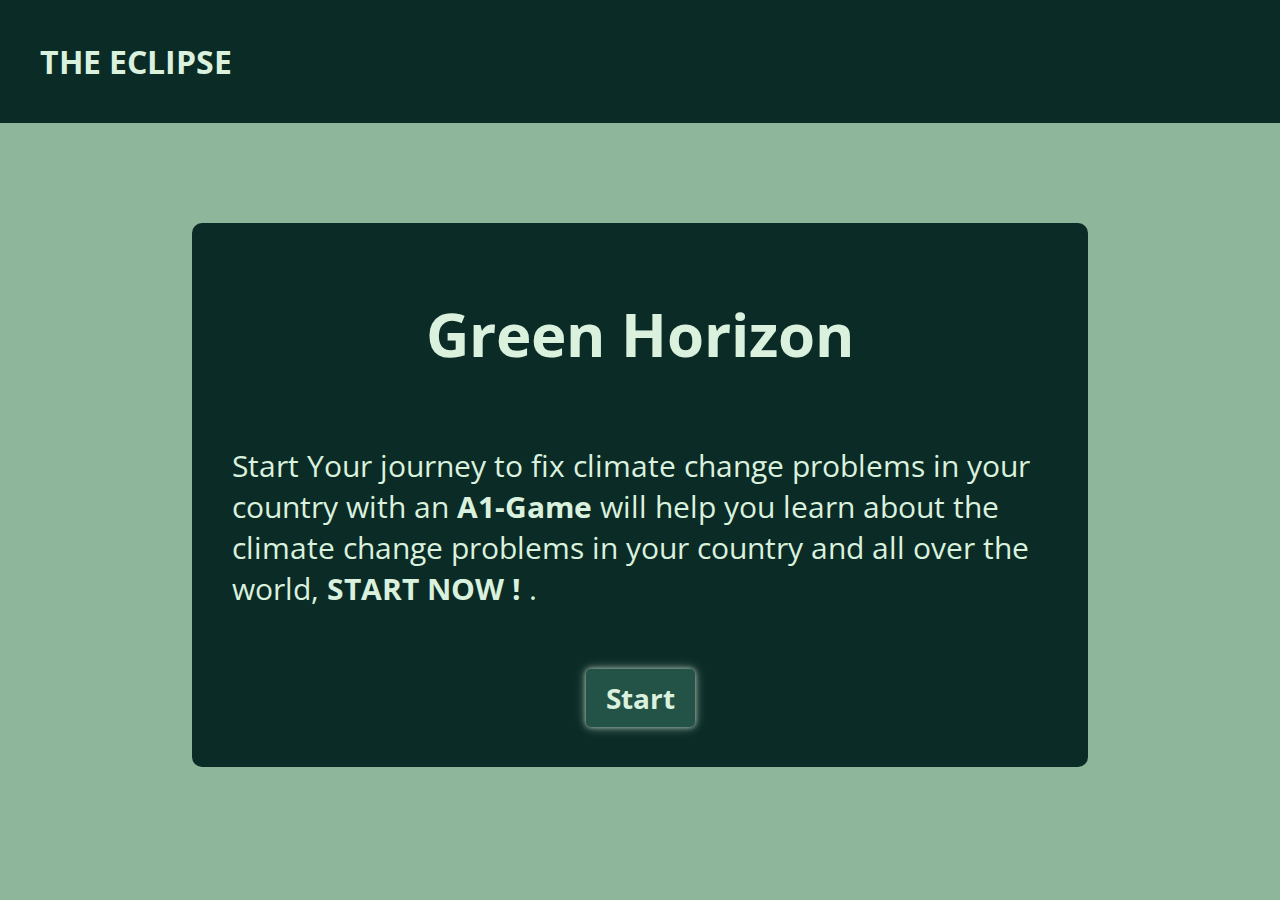
<file: index.html>
<!DOCTYPE html>
<html lang="en">
  <head>
    <meta charset="UTF-8" />
    <meta http-equiv="X-UA-Compatible" content="IE=edge" />
    <meta name="viewport" content="width=device-width, initial-scale=1.0" />
    <title>Dashboard</title>
    <link rel="stylesheet" href="css/all.min.css" />
    <link rel="stylesheet" href="css/framework.css" />
    <link rel="stylesheet" href="css/master.css" />
    <link rel="preconnect" href="https://fonts.googleapis.com" />
    <link rel="preconnect" href="https://fonts.gstatic.com" crossorigin />
    <link
      href="https://fonts.googleapis.com/css2?family=Open+Sans:wght@300;500&display=swap"
      rel="stylesheet"
    />
  </head>
  <body>
    <div class="page d-flex">
      <div class="content w-full">
        <!-- Start Head -->
        <div class="head between-flex">
          <a href="index.html">
            <h1>THE ECLIPSE</h1>
          </a>
          <div class="icons d-flex align-center"></div>
        </div>
        <!-- End Head -->
        <div class="wrapper d-grid gap-20">
          <!-- Start Quick Draft Widget -->
          <div class="quick-draft p-20 rad-10">
            <h2 class="Green-Horizon">Green Horizon</h2>
            <p class="par mt-0 mb-20 fs-15">
              Start Your journey to fix climate change problems in your country
              with an <strong>A1-Game </strong>will help you learn about the
              climate change problems in your country and all over the
              world,<strong> START NOW ! </strong>.
            </p>
            <div class="button-container">
              <a class="start" href="second.html">Start</a>
            </div>
          </div>
          <!-- End Quick Draft Widget -->
        </div>
      </div>
    </div>
  </body>
</html>
</file>
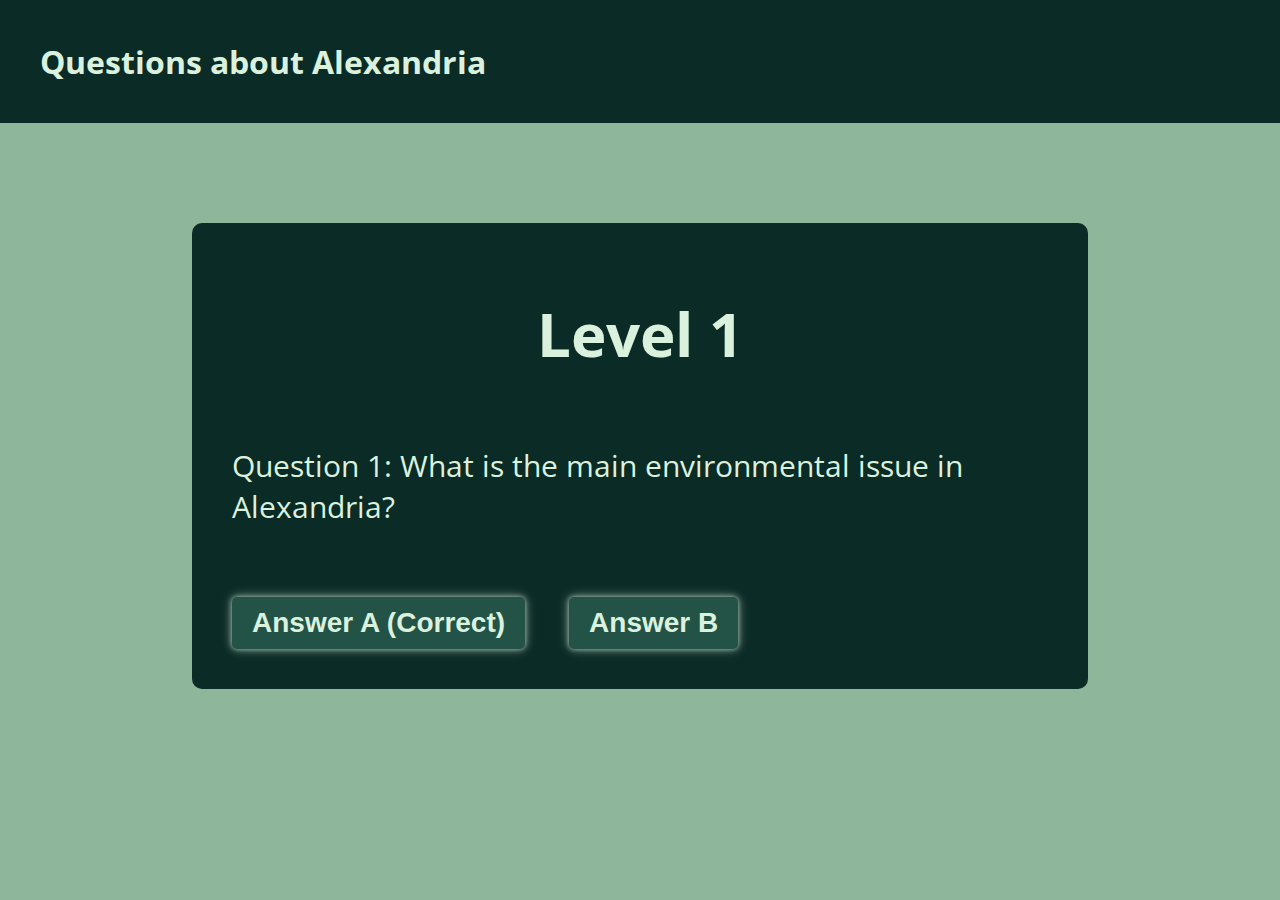
<file: alex.html>
<!DOCTYPE html>
<html lang="en">
<head>
    <meta charset="UTF-8" />
    <meta http-equiv="X-UA-Compatible" content="IE=edge" />
    <meta name="viewport" content="width=device-width, initial-scale=1.0" />
    <title>Alexandria Questions</title>
    <link rel="stylesheet" href="css/all.min.css" />
    <link rel="stylesheet" href="css/framework.css" />
    <link rel="stylesheet" href="css/master.css" />
    <link rel="preconnect" href="https://fonts.googleapis.com" />
    <link rel="preconnect" href="https://fonts.gstatic.com" crossorigin />
    <link
      href="https://fonts.googleapis.com/css2?family=Open+Sans:wght@300;500&display=swap"
      rel="stylesheet"
    />
</head>
<body>
    <div class="page d-flex">
      <div class="content w-full">
        <div class="head between-flex">
          <h1>Questions about Alexandria</h1>
        </div>
        <div class="wrapper d-grid gap-20">
          <div class="quick-draft p-20 rad-10">
            <h2 class="Green-Horizon">Level 1</h2>
            <div id="questions-container">
              <div class="question">
                <p class="answers">Question 1: What is the main environmental issue in Alexandria?</p>
                <button class="start" onclick="checkAnswer('correct')">Answer A (Correct)</button>
                <button class="start" onclick="checkAnswer('wrong')">Answer B</button>
              </div>
            </div>
            <div id="result"></div>
          </div>
        </div>
      </div>
    </div>
    <script src="script.js"></script>
</body>
</html>
</file>
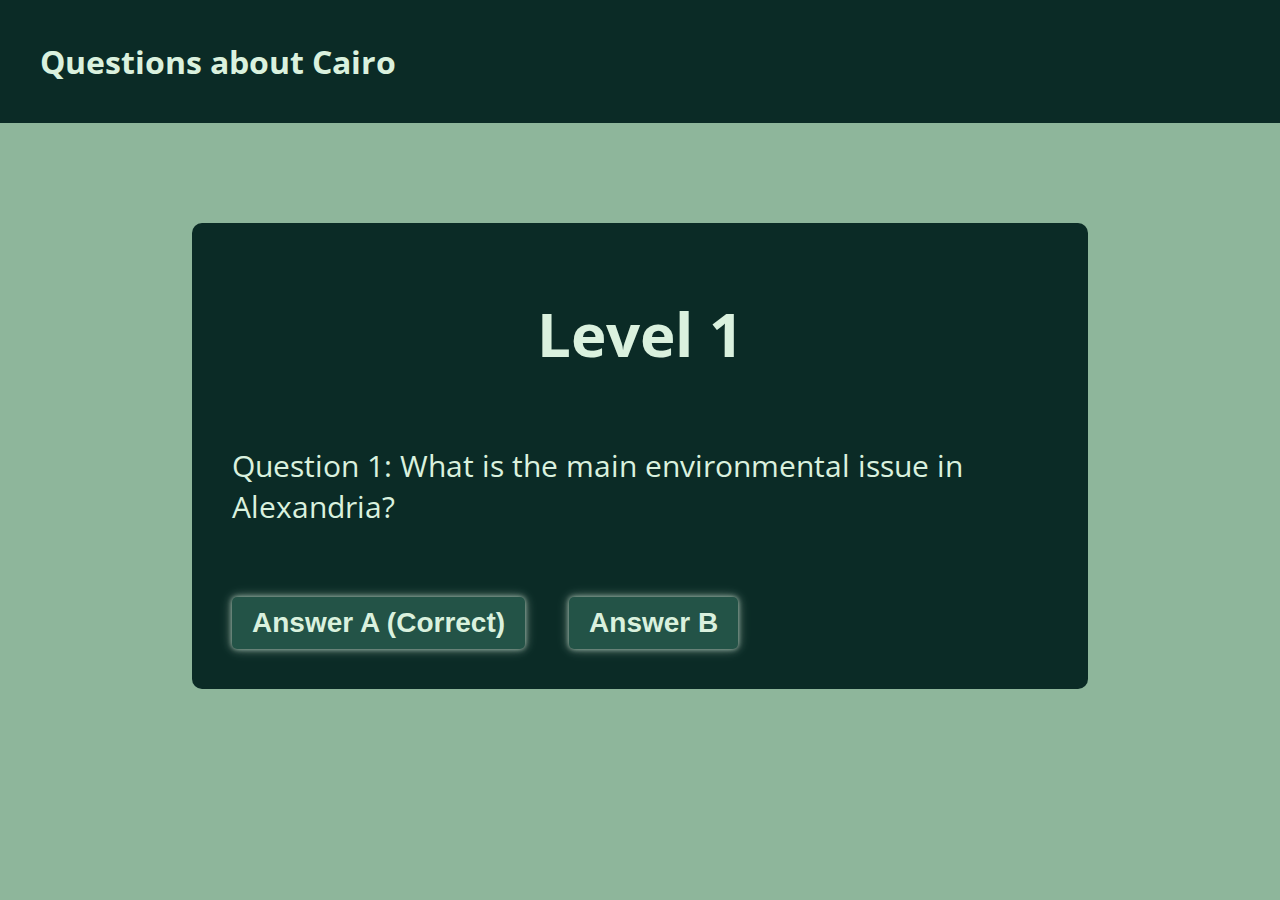
<file: cairo.html>
<!DOCTYPE html>
<html lang="en">
<head>
    <meta charset="UTF-8" />
    <meta http-equiv="X-UA-Compatible" content="IE=edge" />
    <meta name="viewport" content="width=device-width, initial-scale=1.0" />
    <title>Cairo Questions</title>
    <link rel="stylesheet" href="css/all.min.css" />
    <link rel="stylesheet" href="css/framework.css" />
    <link rel="stylesheet" href="css/master.css" />
    <link rel="preconnect" href="https://fonts.googleapis.com" />
    <link rel="preconnect" href="https://fonts.gstatic.com" crossorigin />
    <link
      href="https://fonts.googleapis.com/css2?family=Open+Sans:wght@300;500&display=swap"
      rel="stylesheet"
    />
</head>
<body>
    <div class="page d-flex">
      <div class="content w-full">
        <div class="head between-flex">
          <h1>Questions about Cairo</h1>
        </div>
        <div class="wrapper d-grid gap-20">
          <div class="quick-draft p-20 rad-10">
            <h2 class="Green-Horizon">Level 1</h2>
            <div id="questions-container">
              <div class="question">
                <p class="answers">Question 1: What is the main environmental issue in Alexandria?</p>
                <button class="start" onclick="checkAnswer('correct')">Answer A (Correct)</button>
                <button class="start" onclick="checkAnswer('wrong')">Answer B</button>
              </div>
            </div>
            <div id="result"></div>
          </div>
        </div>
      </div>
    </div>
    <script src="script.js"></script>
</body>
</html>
</file>
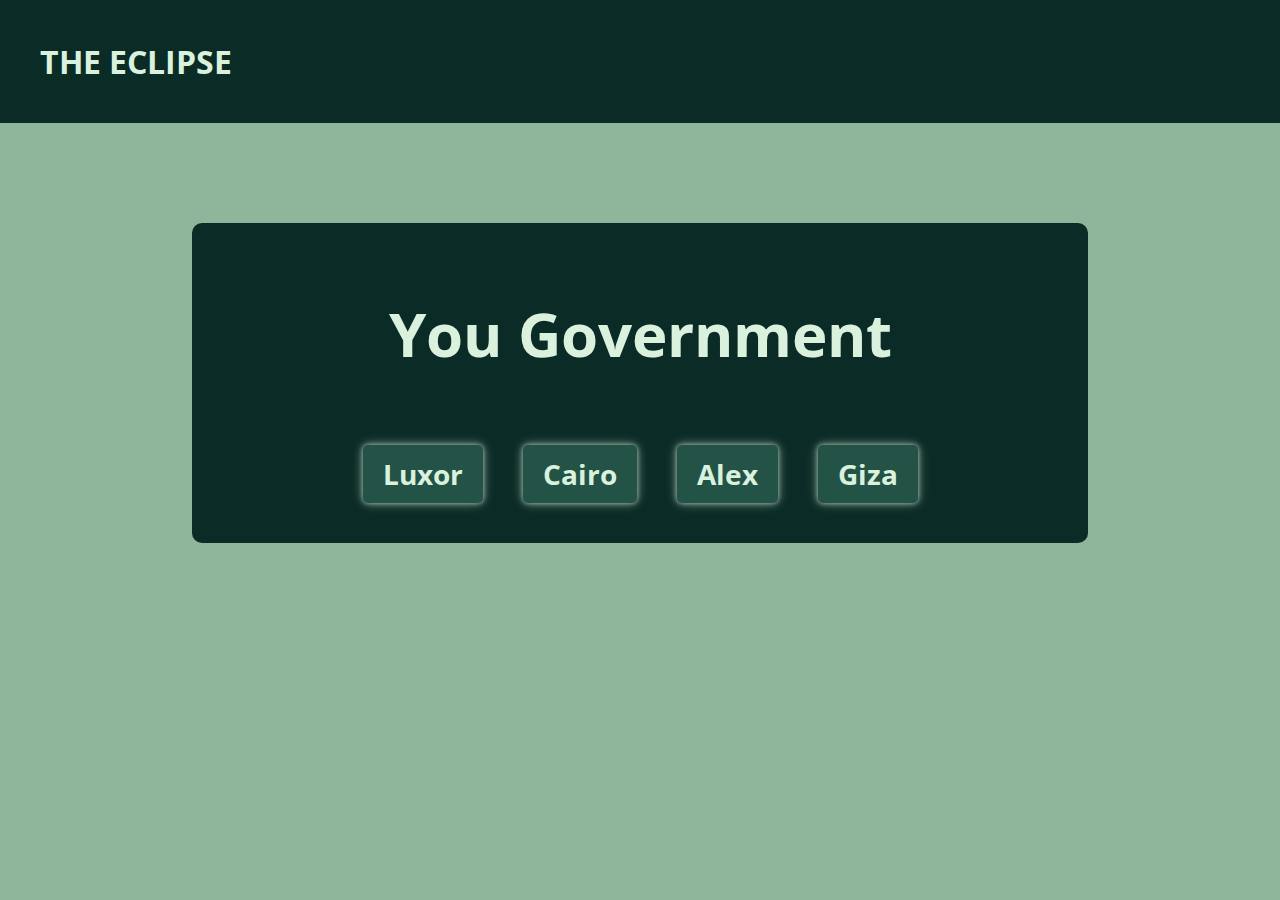
<file: female.html>
<!DOCTYPE html>
<html lang="en">
  <head>
    <meta charset="UTF-8" />
    <meta http-equiv="X-UA-Compatible" content="IE=edge" />
    <meta name="viewport" content="width=device-width, initial-scale=1.0" />
    <title>Dashboard</title>
    <link rel="stylesheet" href="css/all.min.css" />
    <link rel="stylesheet" href="css/framework.css" />
    <link rel="stylesheet" href="css/master.css" />
    <link rel="preconnect" href="https://fonts.googleapis.com" />
    <link rel="preconnect" href="https://fonts.gstatic.com" crossorigin />
    <link
      href="https://fonts.googleapis.com/css2?family=Open+Sans:wght@300;500&display=swap"
      rel="stylesheet"
    />
  </head>
  <body>
    <div class="page d-flex">
      <div class="content w-full">
        <!-- Start Head -->
        <div class="head between-flex">
          <a href="index.html">
            <h1>THE ECLIPSE</h1>
          </a>
          <div class="icons d-flex align-center"></div>
        </div>
        <!-- End Head -->
        <div class="wrapper d-grid gap-20">
          <!-- Start Quick Draft Widget -->
          <div class="quick-draft p-20 rad-10">
            <h2 class="Green-Horizon">You Government</h2>

            <div class="button-container">
              <a class="start" href="luxor.html">Luxor</a>
              <a class="start" href="cairo.html">Cairo</a>
              <a class="start" href="alex.html">Alex</a>
              <a class="start" href="giza.html">Giza</a>
            </div>
          </div>
          <!-- End Quick Draft Widget -->
        </div>
      </div>
    </div>
  </body>
</html>
</file>
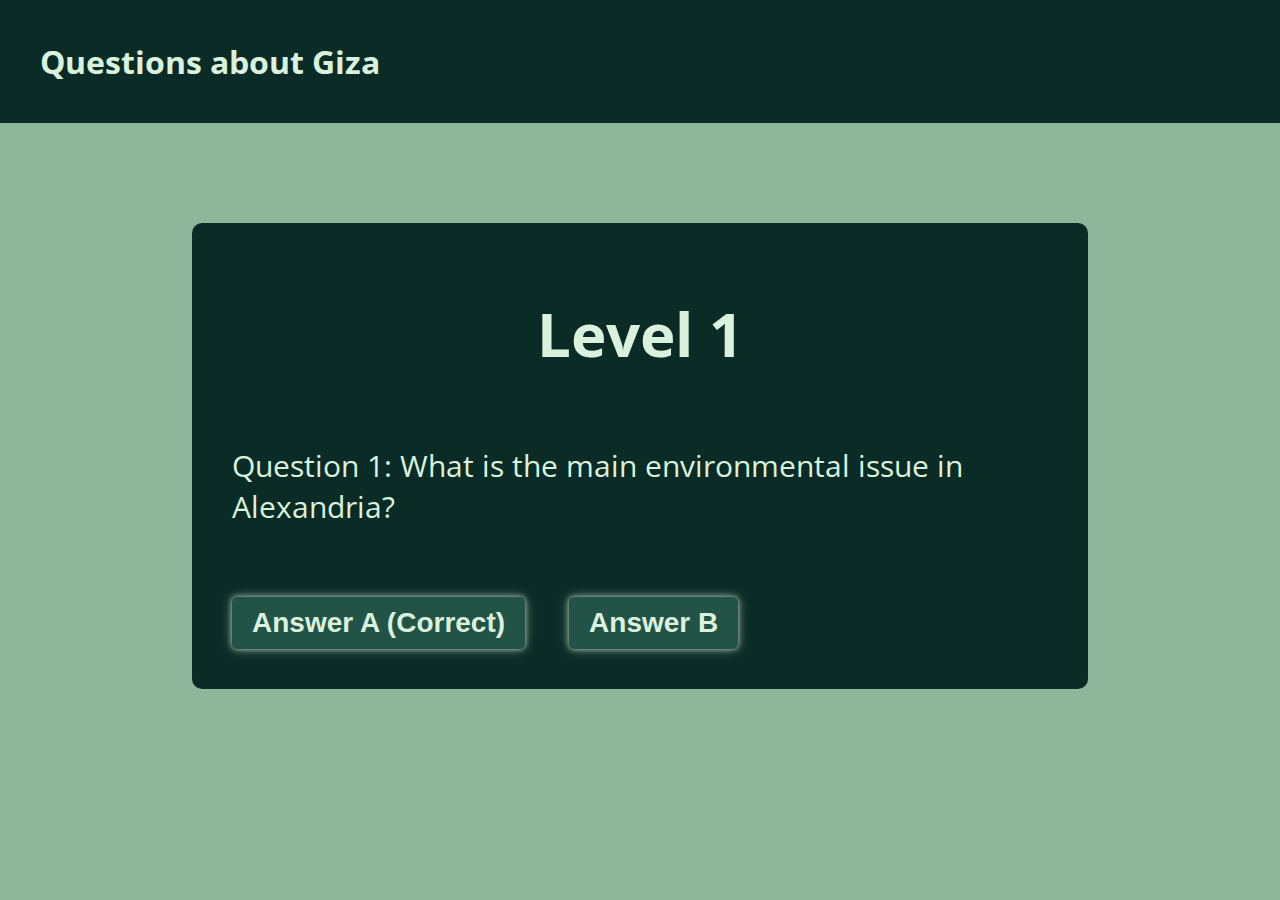
<file: giza.html>
<!DOCTYPE html>
<html lang="en">
<head>
    <meta charset="UTF-8" />
    <meta http-equiv="X-UA-Compatible" content="IE=edge" />
    <meta name="viewport" content="width=device-width, initial-scale=1.0" />
    <title>Giza Questions</title>
    <link rel="stylesheet" href="css/all.min.css" />
    <link rel="stylesheet" href="css/framework.css" />
    <link rel="stylesheet" href="css/master.css" />
    <link rel="preconnect" href="https://fonts.googleapis.com" />
    <link rel="preconnect" href="https://fonts.gstatic.com" crossorigin />
    <link
      href="https://fonts.googleapis.com/css2?family=Open+Sans:wght@300;500&display=swap"
      rel="stylesheet"
    />
</head>
<body>
    <div class="page d-flex">
      <div class="content w-full">
        <div class="head between-flex">
          <h1>Questions about Giza</h1>
        </div>
        <div class="wrapper d-grid gap-20">
          <div class="quick-draft p-20 rad-10">
            <h2 class="Green-Horizon">Level 1</h2>
            <div id="questions-container">
              <div class="question">
                <p class="answers">Question 1: What is the main environmental issue in Alexandria?</p>
                <button class="start" onclick="checkAnswer('correct')">Answer A (Correct)</button>
                <button class="start" onclick="checkAnswer('wrong')">Answer B</button>
              </div>
            </div>
            <div id="result"></div>
          </div>
        </div>
      </div>
    </div>
    <script src="script.js"></script>
</body>
</html>
</file>
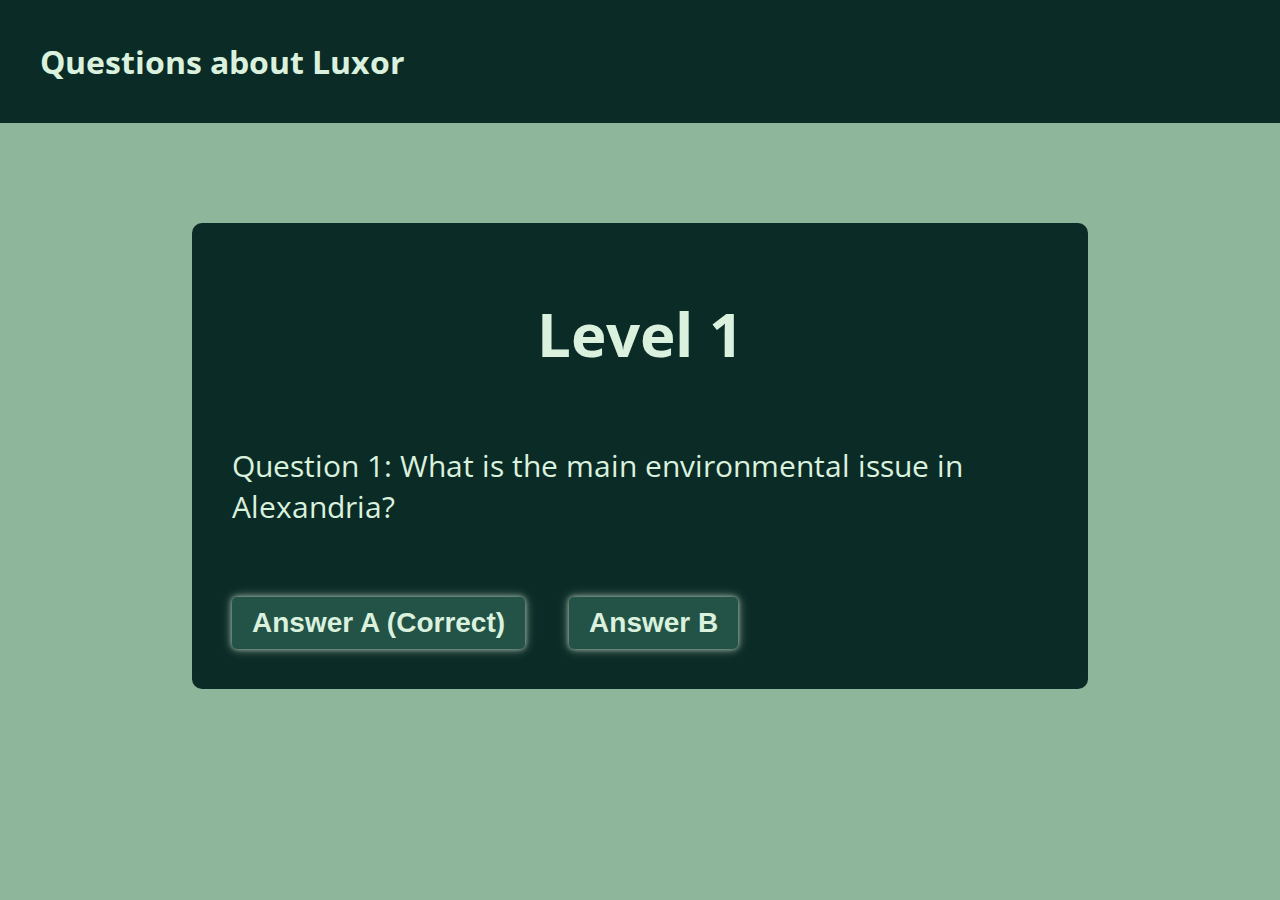
<file: luxor.html>
<!DOCTYPE html>
<html lang="en">
<head>
    <meta charset="UTF-8" />
    <meta http-equiv="X-UA-Compatible" content="IE=edge" />
    <meta name="viewport" content="width=device-width, initial-scale=1.0" />
    <title>Luxor Questions</title>
    <link rel="stylesheet" href="css/all.min.css" />
    <link rel="stylesheet" href="css/framework.css" />
    <link rel="stylesheet" href="css/master.css" />
    <link rel="preconnect" href="https://fonts.googleapis.com" />
    <link rel="preconnect" href="https://fonts.gstatic.com" crossorigin />
    <link
      href="https://fonts.googleapis.com/css2?family=Open+Sans:wght@300;500&display=swap"
      rel="stylesheet"
    />
</head>
<body>
    <div class="page d-flex">
      <div class="content w-full">
        <div class="head between-flex">
          <h1>Questions about Luxor</h1>
        </div>
        <div class="wrapper d-grid gap-20">
          <div class="quick-draft p-20 rad-10">
            <h2 class="Green-Horizon">Level 1</h2>
            <div id="questions-container">
              <div class="question">
                <p class="answers">Question 1: What is the main environmental issue in Alexandria?</p>
                <button class="start" onclick="checkAnswer('correct')">Answer A (Correct)</button>
                <button class="start" onclick="checkAnswer('wrong')">Answer B</button>
              </div>
            </div>
            <div id="result"></div>
          </div>
        </div>
      </div>
    </div>
    <script src="script.js"></script>
</body>
</html>
</file>
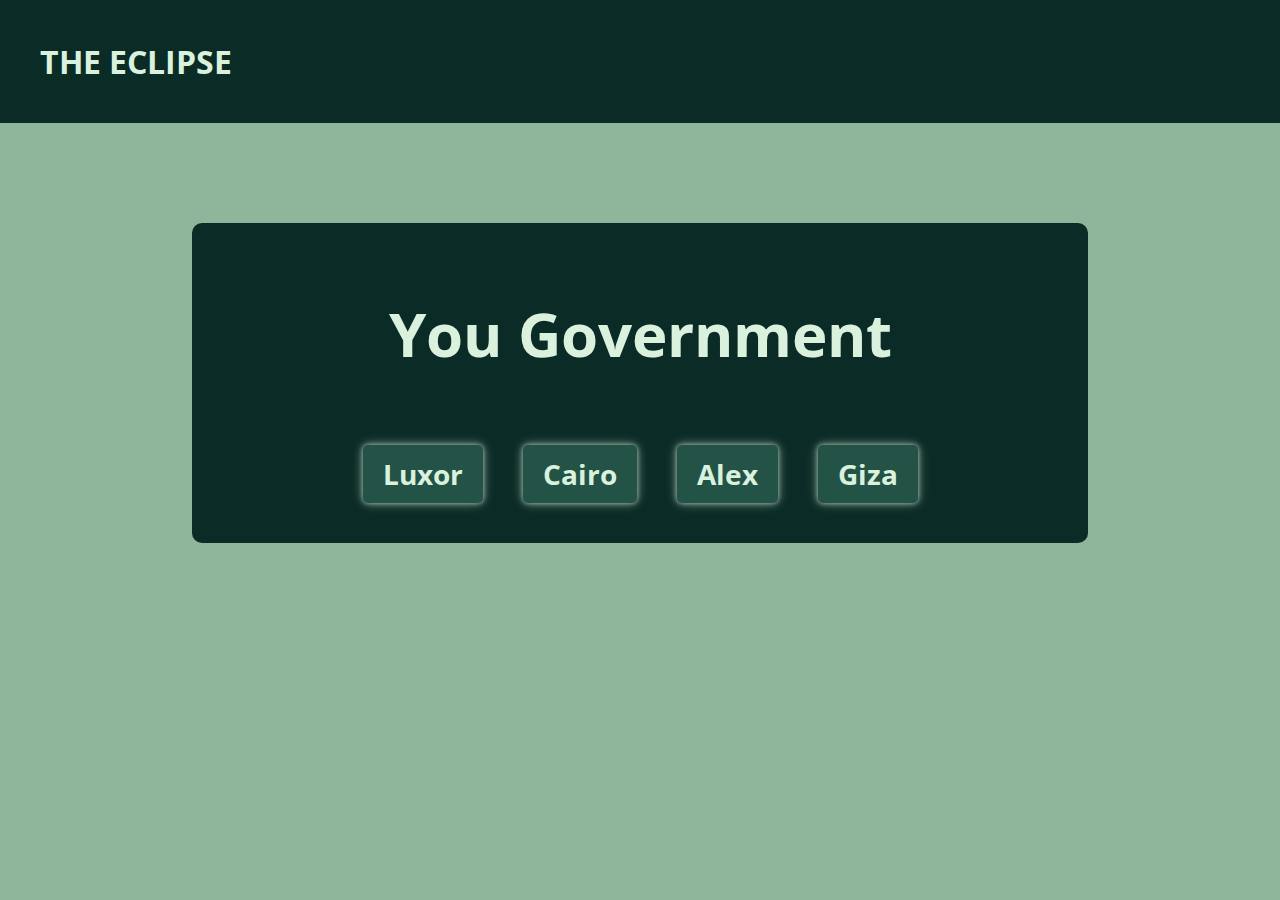
<file: male.html>
<!DOCTYPE html>
<html lang="en">
  <head>
    <meta charset="UTF-8" />
    <meta http-equiv="X-UA-Compatible" content="IE=edge" />
    <meta name="viewport" content="width=device-width, initial-scale=1.0" />
    <title>Dashboard</title>
    <link rel="stylesheet" href="css/all.min.css" />
    <link rel="stylesheet" href="css/framework.css" />
    <link rel="stylesheet" href="css/master.css" />
    <link rel="preconnect" href="https://fonts.googleapis.com" />
    <link rel="preconnect" href="https://fonts.gstatic.com" crossorigin />
    <link
      href="https://fonts.googleapis.com/css2?family=Open+Sans:wght@300;500&display=swap"
      rel="stylesheet"
    />
  </head>
  <body>
    <div class="page d-flex">
      <div class="content w-full">
        <!-- Start Head -->
        <div class="head between-flex">
          <a href="index.html">
            <h1>THE ECLIPSE</h1>
          </a>

          <div class="icons d-flex align-center"></div>
        </div>
        <!-- End Head -->
        <div class="wrapper d-grid gap-20">
          <!-- Start Quick Draft Widget -->
          <div class="quick-draft p-20 rad-10">
            <h2 class="Green-Horizon">You Government</h2>

            <div class="button-container">
              <a class="start" href="luxor.html">Luxor</a>
              <a class="start" href="cairo.html">Cairo</a>
              <a class="start" href="alex.html">Alex</a>
              <a class="start" href="giza.html">Giza</a>
            </div>
          </div>
          <!-- End Quick Draft Widget -->
        </div>
      </div>
    </div>
  </body>
</html>
</file>
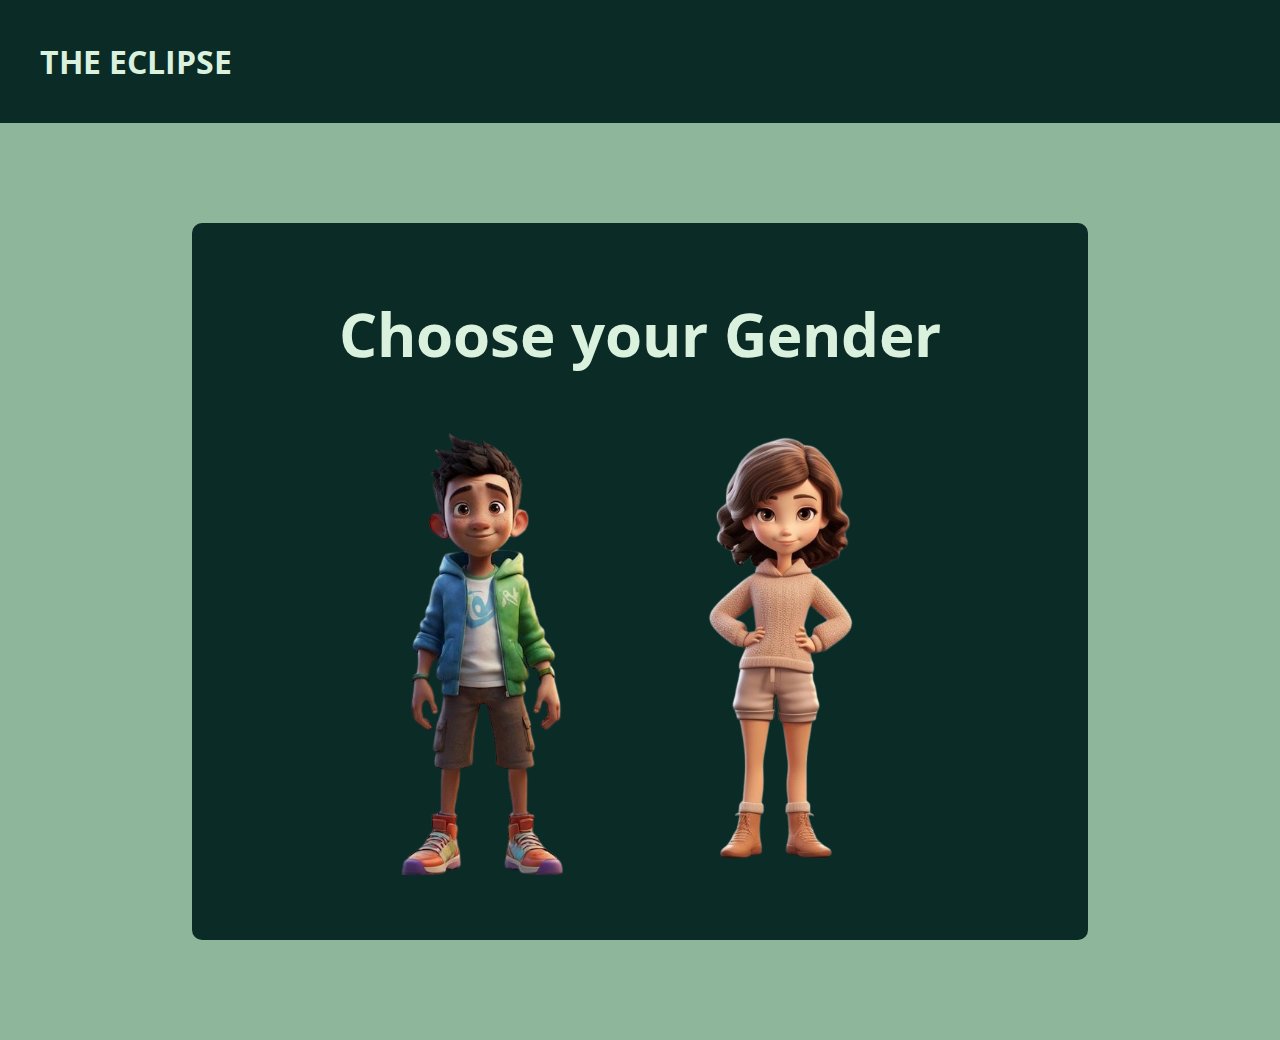
<file: second.html>
<!DOCTYPE html>
<html lang="en">
  <head>
    <meta charset="UTF-8" />
    <meta http-equiv="X-UA-Compatible" content="IE=edge" />
    <meta name="viewport" content="width=device-width, initial-scale=1.0" />
    <title>Dashboard</title>
    <link rel="stylesheet" href="css/all.min.css" />
    <link rel="stylesheet" href="css/framework.css" />
    <link rel="stylesheet" href="css/master.css" />
    <link rel="preconnect" href="https://fonts.googleapis.com" />
    <link rel="preconnect" href="https://fonts.gstatic.com" crossorigin />
    <link
      href="https://fonts.googleapis.com/css2?family=Open+Sans:wght@300;500&display=swap"
      rel="stylesheet"
    />
  </head>
  <body>
    <div class="page d-flex">
      <div class="content w-full">
        <!-- Start Head -->
        <div class="head between-flex">
          <a href="index.html">
            <h1>THE ECLIPSE</h1>
          </a>

          <div class="icons d-flex align-center"></div>
        </div>
        <!-- End Head -->
        <div class="wrapper d-grid gap-20">
          <!-- Start Quick Draft Widget -->
          <div class="quick-draft p-20 rad-10">
            <h2 class="Green-Horizon">Choose your Gender</h2>
            <div class="avatar">
              <a href="male.html">
                <img src="imgs/male_avatar2.png" alt="male avatar" />
              </a>
              <a href="female.html">
                <img src="imgs/female_avatar.png" alt="female avatar" />
              </a>
            </div>
          </div>
          <!-- End Quick Draft Widget -->
        </div>
      </div>
    </div>
  </body>
</html>
</file>
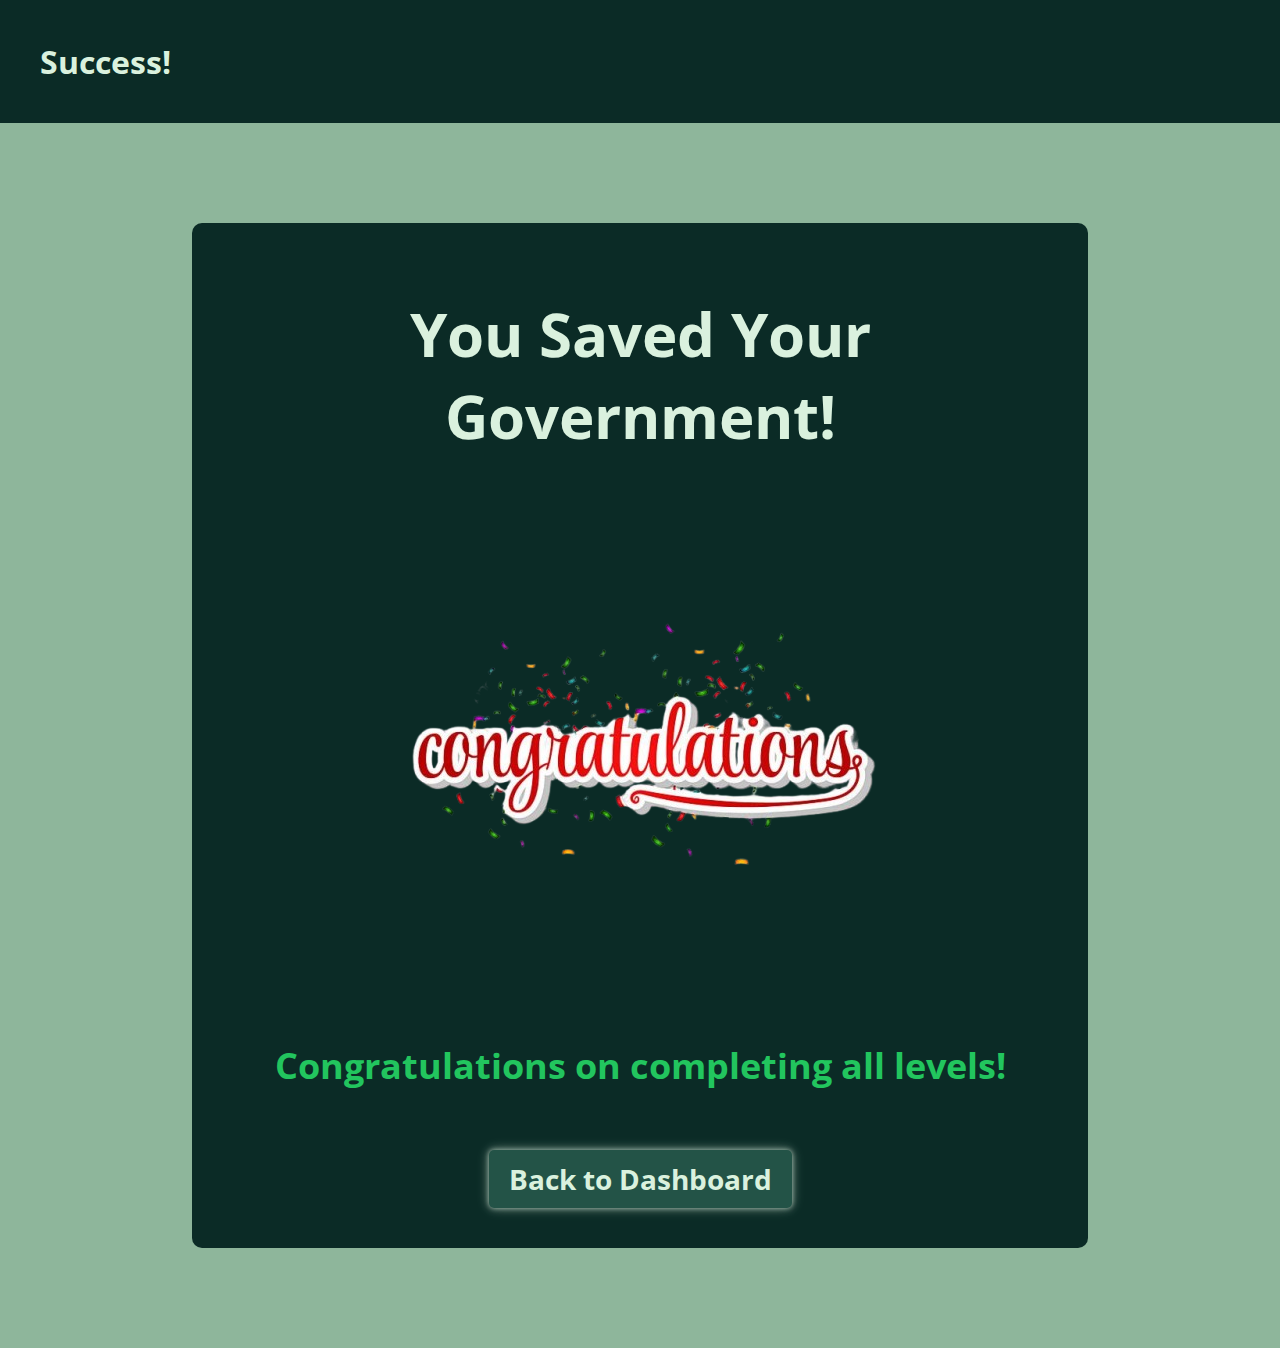
<file: success.html>
<!DOCTYPE html>
<html lang="en">
<head>
    <meta charset="UTF-8" />
    <meta http-equiv="X-UA-Compatible" content="IE=edge" />
    <meta name="viewport" content="width=device-width, initial-scale=1.0" />
    <title>Success</title>
    <link rel="stylesheet" href="css/all.min.css" />
    <link rel="stylesheet" href="css/framework.css" />
    <link rel="stylesheet" href="css/master.css" />
    <link rel="preconnect" href="https://fonts.googleapis.com" />
    <link rel="preconnect" href="https://fonts.gstatic.com" crossorigin />
    <link
      href="https://fonts.googleapis.com/css2?family=Open+Sans:wght@300;500&display=swap"
      rel="stylesheet"
    />
</head>
<body>
    <div class="page d-flex">
      <div class="content w-full">
        <div class="head between-flex">
          <h1>Success!</h1>
        </div>
        <div class="wrapper d-grid gap-20">
          <div class="quick-draft p-20 rad-10">
            <h2 class="Green-Horizon">You Saved Your Government!</h2>
            <div class="congratulations-container">
              <img src="imgs/Congratulations.png" alt="Congratulations" class="congratulations-image" />
              <h2 class="congratulations-message">Congratulations on completing all levels!</h2>
            </div>
            <div class="button-container">
              <a class="start" href="index.html">Back to Dashboard</a>
            </div>
          </div>
        </div>
      </div>
    </div>
</body>
</html>
</file>
<file: css/framework.css>
:root {
  --blue-color: #0075ff;
  --blue-alt-color: #0d69d5;
  --orange-color: #f59e0b;
  --green-color: #22c55e;
  --red-color: #f44336;
  --grey-color: #888;
}
/* Start Box */
.d-flex {
  display: flex;
}
.f-wrap {
  flex-wrap: wrap;
}
.align-center {
  align-items: center;
}
.space-between {
  justify-content: space-between;
}
.d-grid {
  display: grid;
}
.gap-20 {
  gap: 20px;
}
.d-block {
  display: block;
}
@media (max-width: 767px) {
  .block-mobile {
    display: block;
  }
  .hide-mobile {
    display: none;
  }
}
/* End Box */
/* Start Padding + Margin */
.p-10 {
  padding: 10px;
}
.p-15 {
  padding: 15px;
}
.p-20 {
  padding: 20px;
}
.pt-10 {
  padding-top: 10px;
}
.pt-15 {
  padding-top: 15px;
}
.pt-20 {
  padding-top: 20px;
}
.pb-10 {
  padding-bottom: 10px;
}
.pb-15 {
  padding-bottom: 15px;
}
.pb-20 {
  padding-bottom: 20px;
}
.pl-15 {
  padding-left: 15px;
}
.m-0 {
  margin: 0;
}
.m-15 {
  margin: 15px;
}
.m-20 {
  margin: 20px;
}
.mt-0 {
  margin-top: 0;
}
.mt-5 {
  margin-top: 5px;
}
.mt-10 {
  margin-top: 10px;
}
.mt-15 {
  margin-top: 15px;
}
.mt-20 {
  margin-top: 20px;
}
.mt-25 {
  margin-top: 25px;
}
.mr-10 {
  margin-right: 10px;
}
.mr-15 {
  margin-right: 15px;
}
.mb-5 {
  margin-bottom: 5px;
}
.mb-10 {
  margin-bottom: 10px;
}
.mb-15 {
  margin-bottom: 15px;
}
.mb-20 {
  margin-bottom: 20px;
}
.mb-25 {
  margin-bottom: 25px;
}
/* End Padding + Margin */
/* Start Color */
.c-black {
  color: black;
}
.c-white {
  color: white;
}
.c-grey {
  color: var(--grey-color);
}
.c-red {
  color: var(--red-color);
}
.c-green {
  color: var(--green-color);
}
.c-blue {
  color: var(--blue-color);
}
.c-orange {
  color: var(--orange-color);
}
.bg-red {
  background-color: var(--red-color);
}
.bg-green {
  background-color: var(--green-color);
}
.bg-blue {
  background-color: var(--blue-color);
}
.bg-orange {
  background-color: var(--orange-color);
}
.bg-white {
  background-color: white;
}
.bg-eee {
  background-color: #eee;
}
/* End Color */
/* Start Position */
.p-relative {
  position: relative;
}
.p-absolute {
  position: absolute;
}
/* End Position */
/* Start Font */
.txt-c {
  text-align: center;
}
.fs-13 {
  font-size: 13px;
}
.fs-14 {
  font-size: 14px;
}
.fs-15 {
  font-size: 15px;
}
.fs-25 {
  font-size: 25px;
}
.fw-bold {
  font-weight: bold;
}
@media (max-width: 767px) {
  .txt-c-mobile {
    text-align: center;
  }
}
/* End Font */
/* Start Border */
.rad-6 {
  border-radius: 6px;
}
.rad-10 {
  border-radius: 10px;
}
.rad-half {
  border-radius: 50%;
}
.b-none {
  border: none;
}
.border-ccc {
  border: 1px solid #ccc;
}
.border-eee {
  border: 1px solid #eee;
}

/* End Border */
/* Start Width + Height */
.w-full {
  width: 100%;
}
.w-100 {
  width: 100px;
}
.w-fit {
  width: fit-content;
}
.h-full {
  height: 100%;
}
.h-100 {
  height: 100px;
}
/* End Width + Height */
/* Start Components */
.center-flex {
  display: flex;
  align-items: center;
  justify-content: center;
}
.between-flex {
  display: flex;
  align-items: center;
  justify-content: space-between;
}
.btn-shape {
  padding: 4px 10px;
  border-radius: 6px;
}
/* End Components */
</file>
<file: css/master.css>
* {
  box-sizing: border-box;
}
body {
  font-family: "Open Sans", sans-serif;
  margin: 0;
}
*:focus {
  outline: none;
}
a {
  text-decoration: none;
}
ul {
  list-style: none;
  padding: 0;
}
::-webkit-scrollbar {
  width: 15px;
}
::-webkit-scrollbar-track {
  background-color: white;
}
::-webkit-scrollbar-thumb {
  background-color: var(--blue-color);
}
::-webkit-scrollbar-thumb:hover {
  background-color: var(--blue-alt-color);
}
.page {
  background-color: #f1f5f9;
  min-height: 100vh;
}
/* Start Content */
.content {
  overflow: hidden;
  background-color: #8EB69B;
} 
.head  {
 background-color: #0B2B26;
}
.head h1 {
 color: #DAF1DE;
 margin:  40px 40px;
}

.wrapper {
  display: flex;
  justify-content: center;
  align-items: center;
  margin: 100px 0;
}
@media (max-width: 767px) {
  .wrapper {
    grid-template-columns: minmax(200px, 1fr);
    margin-left: 10px;
    margin-right: 10px;
    gap: 10px;
  }
}
/* End Content */

/* Start Quick Draft Widget */
.quick-draft  {
  width: 70%; /* Adjust the width as needed */
  margin-top: 0; /* Remove any top margin for perfect centering */
  background-color: #0B2B26;
}
.quick-draft textarea {
  resize: none;
  min-height: 300px;
  
}
.quick-draft .save {
  margin-left: auto;
  transition: 0.3s;
  cursor: pointer;
}
.quick-draft .save:hover {
  background-color: var(--blue-alt-color);
}
.Green-Horizon {
  color: #DAF1DE;
  text-align: center;
  font-size: 60px;
  font-weight: bolder;
}
.quick-draft .par {
  color: #DAF1DE;
  font-size: 30px;
  padding: 20px;
}
/* Center the button container */
.button-container {
  display: flex;
  justify-content: center; /* Horizontally center */
  align-items: center; /* Vertically center */
  margin:0  25px;
}

/* Center the button container */
.button-container {
  display: flex;
  justify-content: center; /* Horizontally center */
  align-items: center; /* Vertically center */
}

/* Style for the "Start" button */
.start {
  display: inline-block;
  padding: 10px 20px;
  margin: 20px;
  background-color: #235347; /* Button background color */
  color: #DAF1DE; /* Text color */
  border: none; /* Remove border */
  border-radius: 5px; /* Rounded corners */
  text-align: center;
  text-decoration: none; /* Remove underline */
  font-size: 28px; /* Font size */
  font-weight: bold; /* Bold text */
  cursor: pointer; /* Cursor changes to pointer on hover */
  transition: background-color 0.3s ease, box-shadow 0.3s ease; /* Smooth transition on hover */
  
  /* Neon effect using box-shadow */
  box-shadow: 0 0 5px rgba(218, 241, 222, 0.6), 
              0 0 10px rgba(218, 241, 222, 0.4), 
              0 0 15px rgba(218, 241, 222, 0.2);
}

/* Neon glow on hover */
.start:hover {
  background-color: #2c5e56; /* Darken background on hover */
  color: #ffffff; /* Change text color on hover */
  
  /* Intensify the neon glow on hover */
  box-shadow: 0 0 10px rgba(218, 241, 222, 0.8), 
              0 0 20px rgba(218, 241, 222, 0.6), 
              0 0 30px rgba(218, 241, 222, 0.4);
}
/* End Quick Draft Widget */


/* Style the avatar container */
.avatar {
  display: flex;
  justify-content: center; /* Center the images horizontally */
  align-items: center; /* Align the images vertically */
  gap: 20px; /* Space between images */
  margin: 40px 0; /* Add margin above the avatars */
}

/* Style the individual avatar images */
.avatar img {
  height: 450px; /* Set a consistent width for the avatars */
  transition: transform 0.3s ease; /* Smooth transition for hover effect */
}

.avatar img:hover {
  transform: scale(1.1); /* Slightly enlarge the image on hover */
}



/* #######################33 */
.question .answers {
  color: #DAF1DE;
  font-size: 30px;
  padding: 20px;
}
.congratulations-container {
  text-align: center; /* Center the text and image */
  margin: 40px 0; /* Margin for spacing */
  animation: fadeIn 2s ease; /* Fade-in animation for the entire container */
}

.congratulations-image {
  width: 500px; /* Set the width of the image */
  animation: bounce 1s infinite; /* Bouncing animation for the image */
}

.congratulations-message {
  font-size: 36px; /* Larger font size for emphasis */
  font-weight: bold; /* Bold text */
  color: var(--green-color); /* Use a custom color from your stylesheet */
  animation: slideIn 1s ease; /* Slide-in animation for the text */
}

/* Fade-in animation */
@keyframes fadeIn {
  from {
    opacity: 0;
  }
  to {
    opacity: 1;
  }
}

/* Bounce animation */
@keyframes bounce {
  0%, 20%, 50%, 80%, 100% {
    transform: translateY(0);
  }
  40% {
    transform: translateY(-20px);
  }
  60% {
    transform: translateY(-10px);
  }
}

/* Slide-in animation */
@keyframes slideIn {
  from {
    transform: translateY(-20px);
    opacity: 0;
  }
  to {
    transform: translateY(0);
    opacity: 1;
  }
}

/* #######################33 */
</file>
